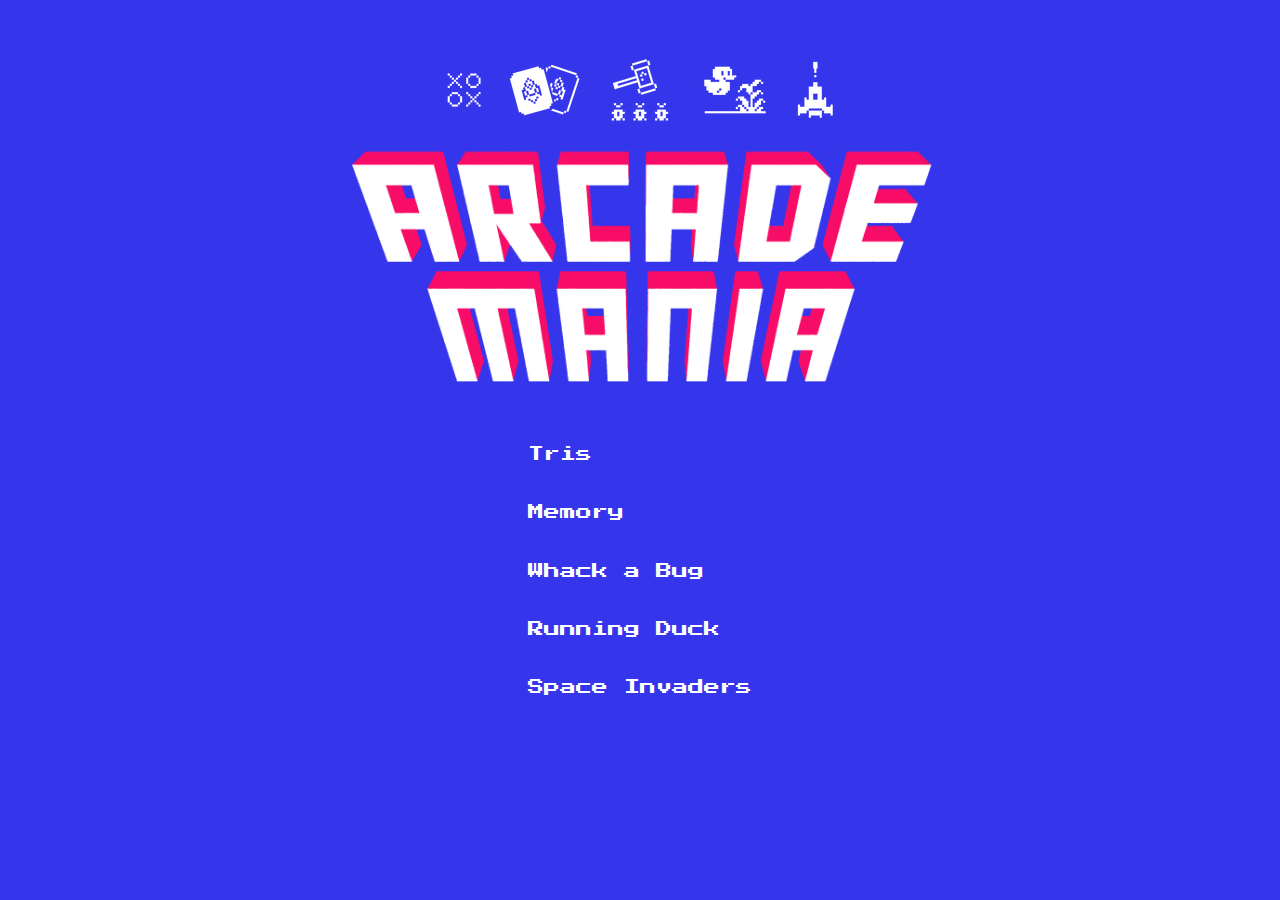
<file: index.html>
<!DOCTYPE html>
<html lang="en">
<head>
    <meta charset="UTF-8">
    <meta http-equiv="X-UA-Compatible" content="IE=edge">
    <meta name="viewport" content="width=device-width, initial-scale=1.0">
    <title>Arcade Mania</title>
    <link rel="stylesheet" href="common/style.css">
    <link rel="preconnect" href="https://fonts.googleapis.com">
    <link rel="preconnect" href="https://fonts.gstatic.com" crossorigin>
    <link href="https://fonts.googleapis.com/css2?family=Press+Start+2P&display=swap" rel="stylesheet">
</head>
<body>

    <div class="container">
        <img src="common/thumbs.png" alt="disegnini">
        <img src="common/logo.png" alt="logo arcade mania">

        <ul>
            <li><a href="tris/index.html">Tris</a></li>
            <li><a href="memory/index.html">Memory</a></li>
            <li><a href="whack_a_bug/">Whack a Bug</a></li>
            <li><a href="running_duck/">Running Duck</a></li>
            <li><a href="space_invaders/">Space Invaders</a></li>
        </ul>
    </div>
</body>
</htm
</file>
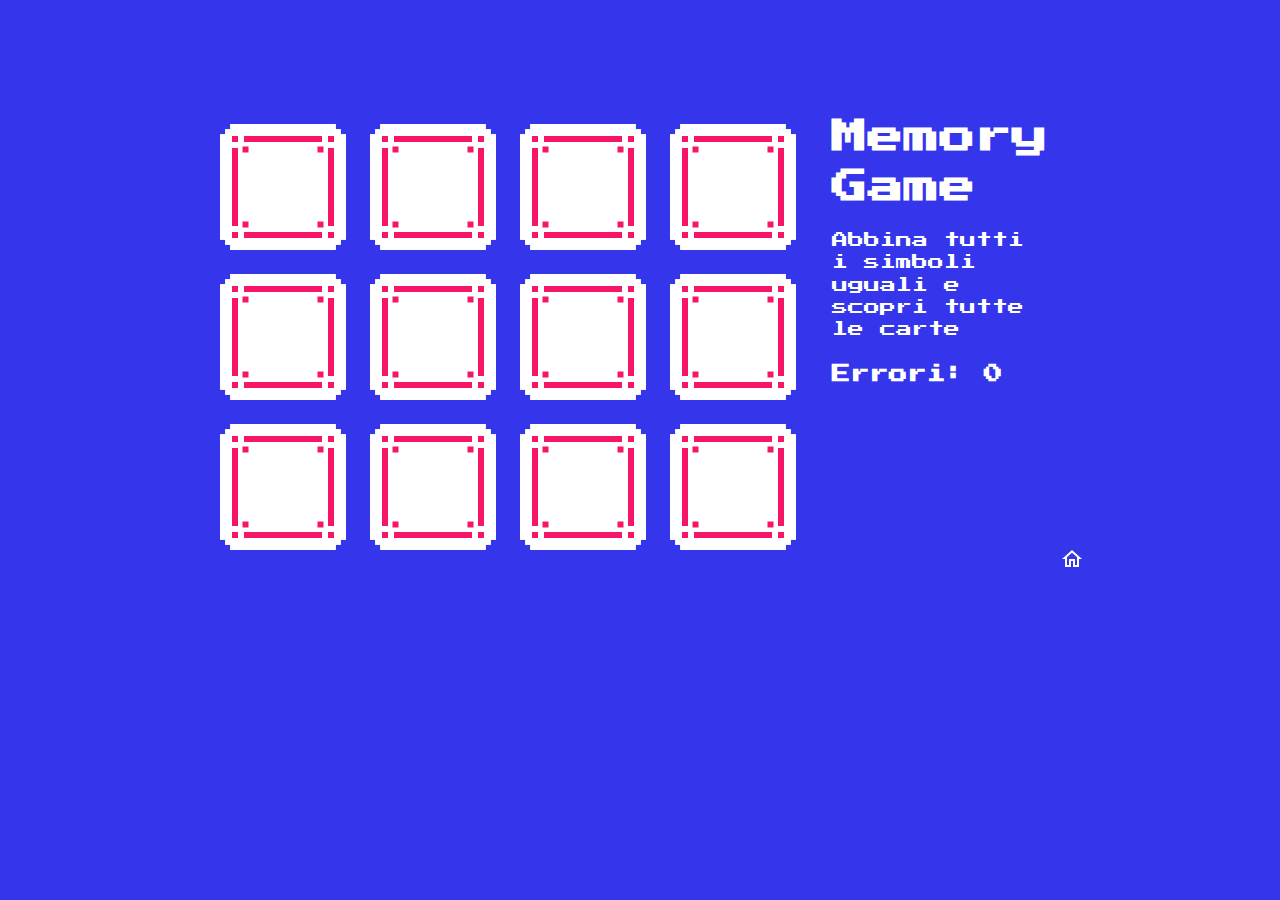
<file: memory/index.html>
<!DOCTYPE html>
<html lang="en">
<head>
    <meta charset="UTF-8">
    <meta http-equiv="X-UA-Compatible" content="IE=edge">
    <meta name="viewport" content="width=device-width, initial-scale=1.0">
    <title>Memory Game - Arcade Mania</title>
    <link rel="preconnect" href="https://fonts.googleapis.com">
    <link rel="preconnect" href="https://fonts.gstatic.com" crossorigin>
    <link href="https://fonts.googleapis.com/css2?family=Press+Start+2P&display=swap" rel="stylesheet">
    <link rel="stylesheet" href="../common/style.css">
    <link rel="stylesheet" href="style.css">
</head>
<body>
    <div class="board">
        <div class="game-area">
            <div id="grid"></div>
        </div>
        <div class="game-data">
            <h1>Memory Game</h1>
            <p>Abbina tutti i simboli uguali e scopri tutte le carte</p>
            <h3>Errori: <span id="error"></span></h3>
        </div>
        <div class="home-button">
            <a href="../index.html"><img src="../common/home.png" alt="home button"></a>
        </div>
    </div>
    <script src="../common/utils.js"></script>
    <script src="./script.js"></script>
</body>
</html>
</file>
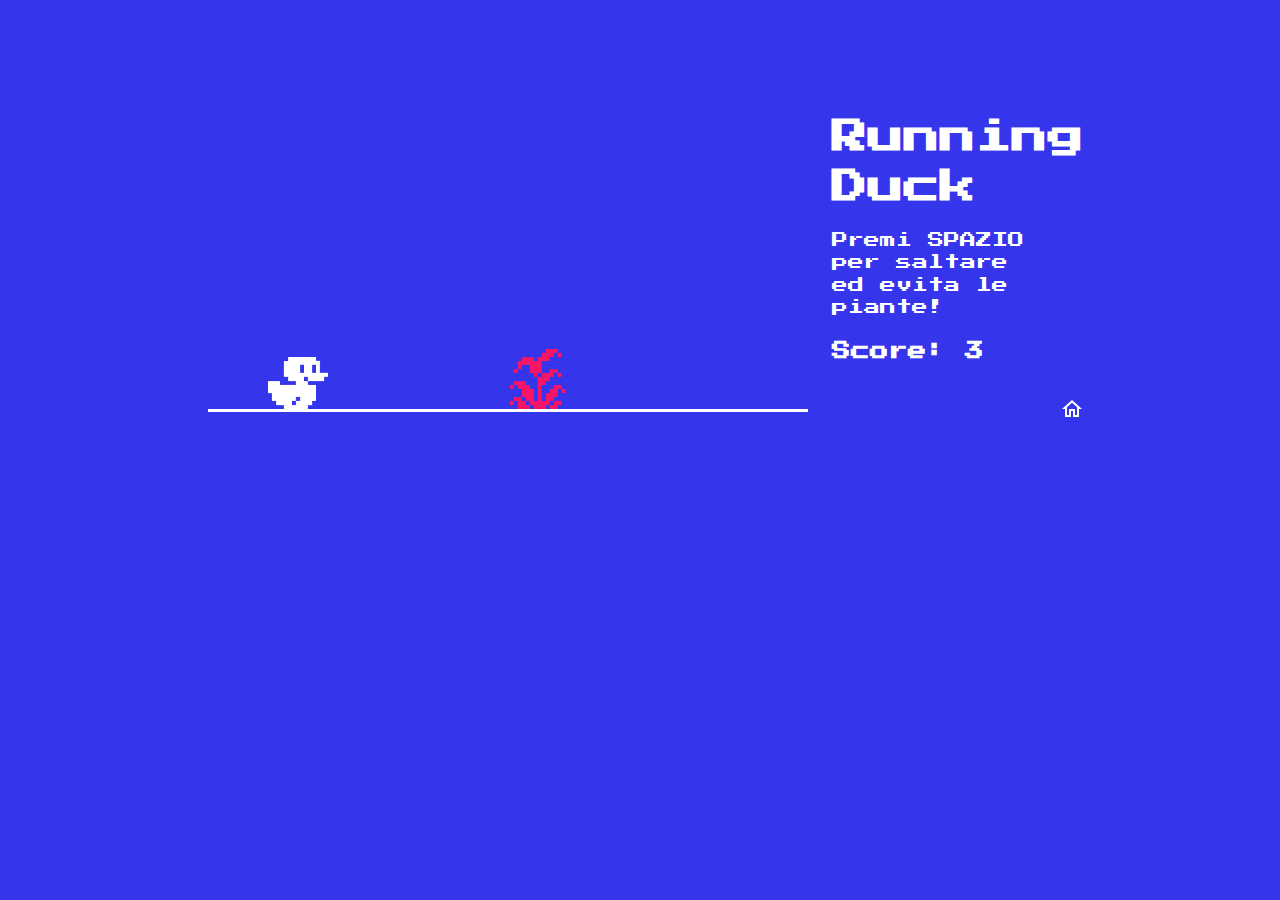
<file: running_duck/index.html>
<!DOCTYPE html>
<html lang="en">
<head>
    <meta charset="UTF-8">
    <meta http-equiv="X-UA-Compatible" content="IE=edge">
    <meta name="viewport" content="width=device-width, initial-scale=1.0">
    <link rel="preconnect" href="https://fonts.googleapis.com">
    <link rel="preconnect" href="https://fonts.gstatic.com" crossorigin>
    <link href="https://fonts.googleapis.com/css2?family=Press+Start+2P&display=swap" rel="stylesheet">
    <link rel="stylesheet" href="../common/style.css">
    <link rel="stylesheet" href="style.css">

</head>
    <title>Running Duck - Arcade Mania</title>
</head>
<body>
    <div class="board">
        <div class="game-area">
            <div id="grid">
                <div></div>
                <div></div>
                <div></div>
                <div></div>
                <div></div>
                <div></div>
                <div></div>
                <div></div>
                <div></div>
                <div></div>
            </div>
        </div>
        <div class="game-data">
            <h1>Running Duck</h1>
            <p>Premi SPAZIO per saltare ed evita le piante!</p>
            <h3>Score: <span id="score"></span></h3>
        </div>
        <div class="home-button">
            <a href="../index.html"><img src="../common/home.png" alt="home button"></a>
        </div>
    </div>
    <script src="../common/utils.js"></script>
    <script src="./script.js"></script>
</body>
</html>
</file>
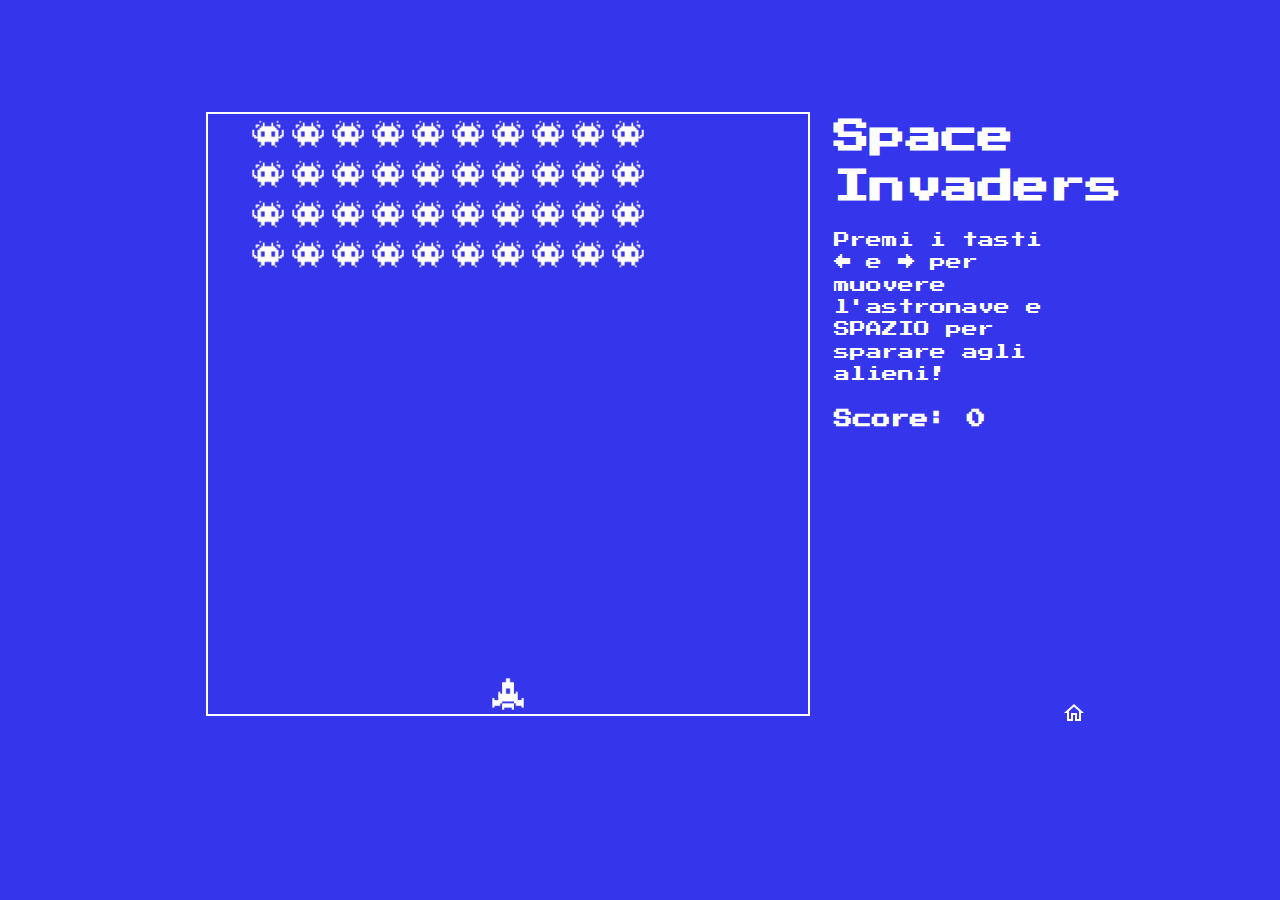
<file: space_invaders/index.html>
<!DOCTYPE html>
<html lang="en">
<head>
    <meta charset="UTF-8">
    <meta http-equiv="X-UA-Compatible" content="IE=edge">
    <meta name="viewport" content="width=device-width, initial-scale=1.0">
    <title>Space Invaders - Arcade Mania</title>
    <link rel="preconnect" href="https://fonts.googleapis.com">
    <link rel="preconnect" href="https://fonts.gstatic.com" crossorigin>
    <link href="https://fonts.googleapis.com/css2?family=Press+Start+2P&display=swap" rel="stylesheet">
    <link rel="stylesheet" href="../common/style.css">
    <link rel="stylesheet" href="style.css">
</head>
<body>
    <div class = "board" >
        <div class = "game-area">
            <div id = "grid">
                <!-- <div class = "alien"></div> -->
            </div>
        </div>
        <div class = 'game-data'>
            <h1>Space Invaders</h1>
            <p>Premi i tasti &larr; e &rarr; per muovere l'astronave e SPAZIO per sparare agli alieni!</p>
            <h3>Score: <span id = "score"></span></h3>
        </div>
        <div class="home-button">
            <a href="../index.html"><img src="../common/home.png" alt="home button"></a>
        </div>
    </div>
    <script src="../common/utils.js"></script>
    <script src="./script.js"></script>
</body>
</html>
</file>
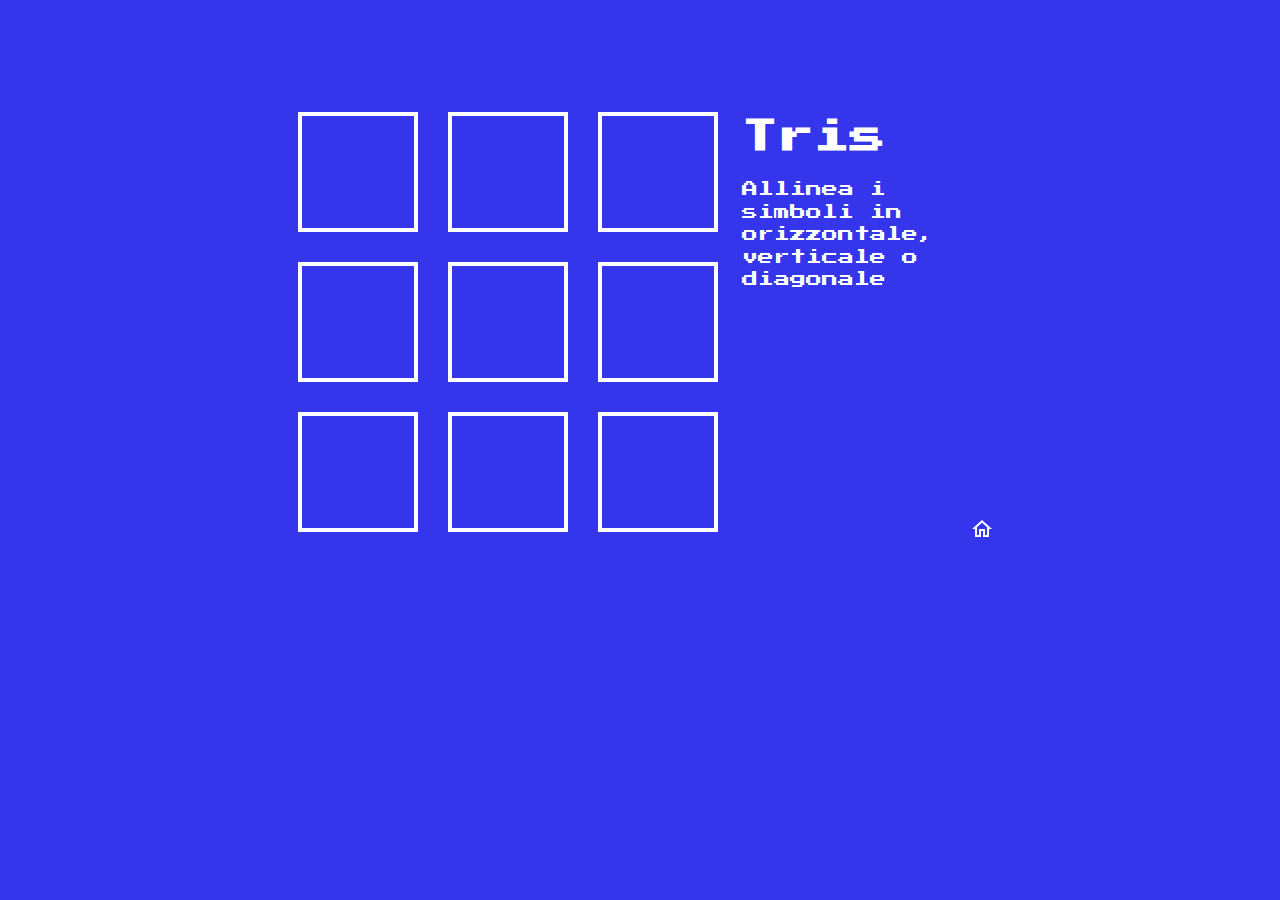
<file: tris/index.html>
<!DOCTYPE html>
<html lang="en">
<head>
    <meta charset="UTF-8">
    <meta http-equiv="X-UA-Compatible" content="IE=edge">
    <meta name="viewport" content="width=device-width, initial-scale=1.0">
    <title>Tris - Arcade Mania</title>
    <link rel="preconnect" href="https://fonts.googleapis.com">
    <link rel="preconnect" href="https://fonts.gstatic.com" crossorigin>
    <link href="https://fonts.googleapis.com/css2?family=Press+Start+2P&display=swap" rel="stylesheet">
    <link rel="stylesheet" href="../common/style.css">
    <link rel="stylesheet" href="style.css">
   </head>
<body>
    <div class="board">
        <div class="game-area">
            <div id="grid">
                <div class="cell"></div>
                <div class="cell"></div>
                <div class="cell"></div>
                <div class="cell"></div>
                <div class="cell"></div>
                <div class="cell"></div>
                <div class="cell"></div>
                <div class="cell"></div>
                <div class="cell"></div>
            </div>
          
        </div>
        <div class="game-data">
            <h1>Tris</h1>
            <p>Allinea i simboli in orizzontale, verticale o diagonale</p>
        </div>
        <div class="home-button">
            <a href="../index.html"><img src="../common/home.png" alt="home button"></a>
        </div>
    </div>
    <script src="../common/utils.js"></script>
    <script src="script.js"></script>
</body>
</html>
</file>
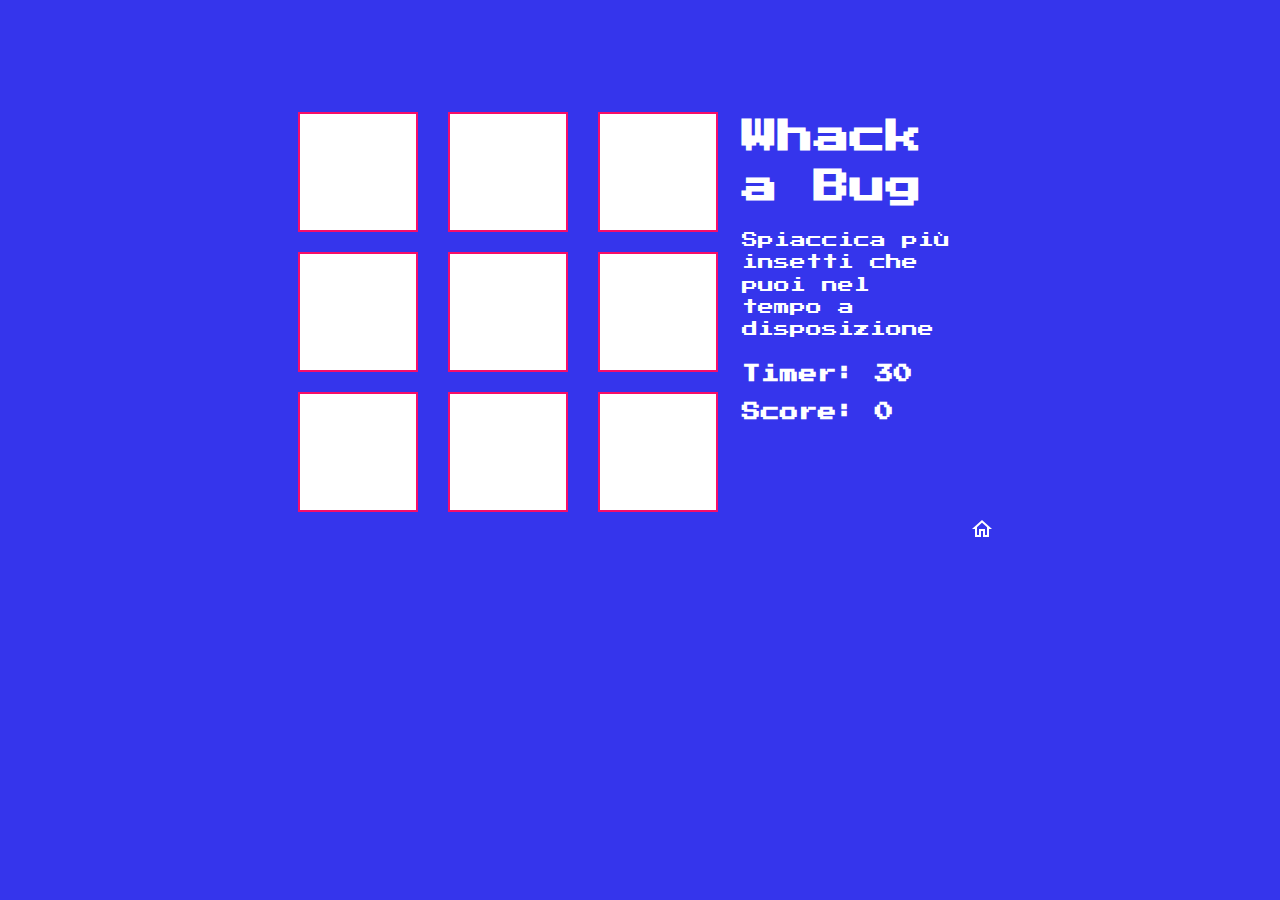
<file: whack_a_bug/index.html>
<!DOCTYPE html>
<html lang="en">
<head>
    <meta charset="UTF-8">
    <meta http-equiv="X-UA-Compatible" content="IE=edge">
    <meta name="viewport" content="width=device-width, initial-scale=1.0">
    <title>Whack a Bug - Arcade Mania</title>
    <link rel="preconnect" href="https://fonts.googleapis.com">
    <link rel="preconnect" href="https://fonts.gstatic.com" crossorigin>
    <link href="https://fonts.googleapis.com/css2?family=Press+Start+2P&display=swap" rel="stylesheet">
    <link rel="stylesheet" href="../common/style.css">
    <link rel="stylesheet" href="style.css">
</head>
<body>
    <div class = 'board'>
        <div class = 'game-area'>
            <div class = 'grid'>
                <div class = 'cell'></div>
                <div class = 'cell'></div>
                <div class = 'cell'></div>
                <div class = 'cell'></div>
                <div class = 'cell'></div>
                <div class = 'cell'></div>
                <div class = 'cell'></div>
                <div class = 'cell'></div>
                <div class = 'cell'></div>
            </div>
        </div>

        <div class = 'game-data'>
            <h1>Whack a Bug</h1>
            <p>Spiaccica più insetti che puoi nel tempo a disposizione</p>
            <h3>Timer: <span id = 'timerDisplay'></span></h3>
            <h3>Score: <span id = 'scoreDisplay'></span></h3>
        </div>
        <div class="home-button">
            <a href="../index.html"><img src="../common/home.png" alt="home button"></a>
        </div>
    </div>
    <script src="../common/utils.js"></script>
    <script src="script.js"></script>
</body>
</html>
</file>
<file: common/style.css>
:root{
    --background-color: #3535ec;
    --accent_color: #f70d68;
}

*{
    margin: 0;
    padding: 0;
    box-sizing: border-box;
}

/* HOMEPAGE */

body{
    background-color: var(--background-color);
    font-family: 'Press Start 2P', cursive;
    line-height: 1.4;
    color: #ffffff;
}

.container{
    width: 600px;

    display: flex;
    flex-direction: column;
    align-items: center;
    margin: 50px auto;
}

img{
    max-width: 100%;
}

ul{
    list-style-type: none;
}

li{
    margin-bottom: 16px;
    margin-top: 36px;
}

a{
    text-decoration: none;
    color: #ffffff ;
}

a:hover{
    color: var(--accent_color);
}

/* BASE GAME STRUCTURE */

.board{
    display: flex;
    flex-direction: row;
    justify-content: center;
    margin-top: 100px;
}

.game-area{
    padding: 12px;
    position: relative;

}

.game-data{
    padding: 12px;

    width: 240px;

}

h1{
    font-size: 36px;
    margin-bottom: 16px;
}

p{
    font-size: 16px;
    margin-bottom: 20px;
}

/* RESULT ALERT */

.game-alert{
    position: absolute;
    top: 0;
    left: 0;
    right: 0;
    bottom: 0;

    display: flex;
    align-items: center;
    justify-content: center;

    padding: 18px;
}

.game-alert-message{
    text-align: center;
    background-color: rgba(247, 13, 104, 0.9);
    font-size: 40px;
    padding: 20px;
}

/* AGGIUNGO  HOME BUTTON*/
.home-button{
    display: flex;
    flex-direction: column;
    justify-content: flex-end;
    align-items: flex-end;
}
</file>
<file: memory/style.css>
:root{
    --card-size: 150px;
}

#grid{
    height: calc(var(--card-size) * 3);
    width: calc(var(--card-size) * 4);
    display: flex;
    flex-wrap: wrap;
}

.card{
    height: var(--card-size);
    width: var(--card-size);
    background-image: url('./images/back.png');
    background-repeat: no-repeat;
    background-size: contain;
    cursor: pointer;
}

.alien{
    background-image: url(./images/alien.png);
}

.bug{
    background-image: url(./images/bug.png);
}

.duck{
    background-image: url(./images/duck.png);
}

.rocket{
    background-image: url(./images/rocket.png);
}

.spaceship{
    background-image: url(./images/spaceship.png);
}

.tiktac{
    background-image: url(./images/tiktac.png);
}
</file>
<file: running_duck/style.css>
:root{
    --road-size: 60px;
}

#grid{
    width: calc(var(--road-size) * 10);
    height: 300px;
    display: flex;
    align-items: flex-end;
    border-bottom: 3px solid white;
}

#grid > div{
    width: var(--road-size);
    height: var(--road-size);
    background-size: contain;
    background-repeat: no-repeat;
    background-position: center;
}

.duck{
    background-image: url(./images/duck.png);
    transition: all 0.2s;
}

.plant:not(.duck){
    background-image: url(./images/plant.png);
}

.duck-jump{
    transform: translateY(-195%) scale(0.875 , 1);
}
</file>
<file: space_invaders/style.css>
:root{
    --cell-size: 40px;
    --grid-size: 15;
}

#grid{
    width: calc(var(--cell-size) * var(--grid-size) + 4px);
    height: calc(var(--cell-size) * var(--grid-size)+ 4px);
    border: 2px solid white;
    display: flex;
    flex-wrap: wrap;
}

#grid > div{
    width: var(--cell-size);
    height: var(--cell-size);

    background-position: center;
    background-repeat: no-repeat;
    background-size: contain;

    font-size: 8px;
}

.alien{
    background-image: url(./images/alien.png);
}

.spaceship{
    background-image: url(./images/spaceship.png);
}

.laser{
    background-image: url(./images/laser.png);
}

.boom{
    background-image: url(./images/boom.png);
}
</file>
<file: tris/style.css>
:root{
    --cell-size: 120px;
    --cell-gutter: 20px;
    --accent_color: #f70d68;
}

#grid{

    display: flex;
    flex-direction: row;
    flex-wrap: wrap;

    width: calc((var(--cell-size) + var(--cell-gutter)) * 3);
    height: calc((var(--cell-size) + var(--cell-gutter)) * 3);

    align-content: space-between;
    justify-content: space-between;
}

.cell{
    height: var(--cell-size);
    width: var(--cell-size);
    border: 4px solid white;

    cursor: pointer;

    font-size: 60px;
    display: flex;
    align-items: center;
    justify-content: center;

}

/* AGGIUNGO EFFETTO COLORE HOVER CELLE */

.cell:hover{
    border: 4px solid var(--accent_color);

}
</file>
<file: whack_a_bug/style.css>
:root{
    --cell-size: 120px;
    --cell-gutter: 60px;
}

h3{
    margin-bottom: 12px;
}

.grid{
    width: calc(var(--cell-size) * 3 + var(--cell-gutter));
    height: calc(var(--cell-size) * 3 + var(--cell-gutter));
    display: flex;
    flex-wrap: wrap;

    justify-content: space-between;
}

.cell{
    width: var(--cell-size);
    height: var(--cell-size);
    background-color: white;
    border: 2px solid var(--accent_color);

    background-repeat: no-repeat;
    background-size: contain;
    background-position: center;
}

.bug{
    background-image: url(./bug.png);
}

.splat{
    background-image: url(./bug-splat.png);
}
</file>
